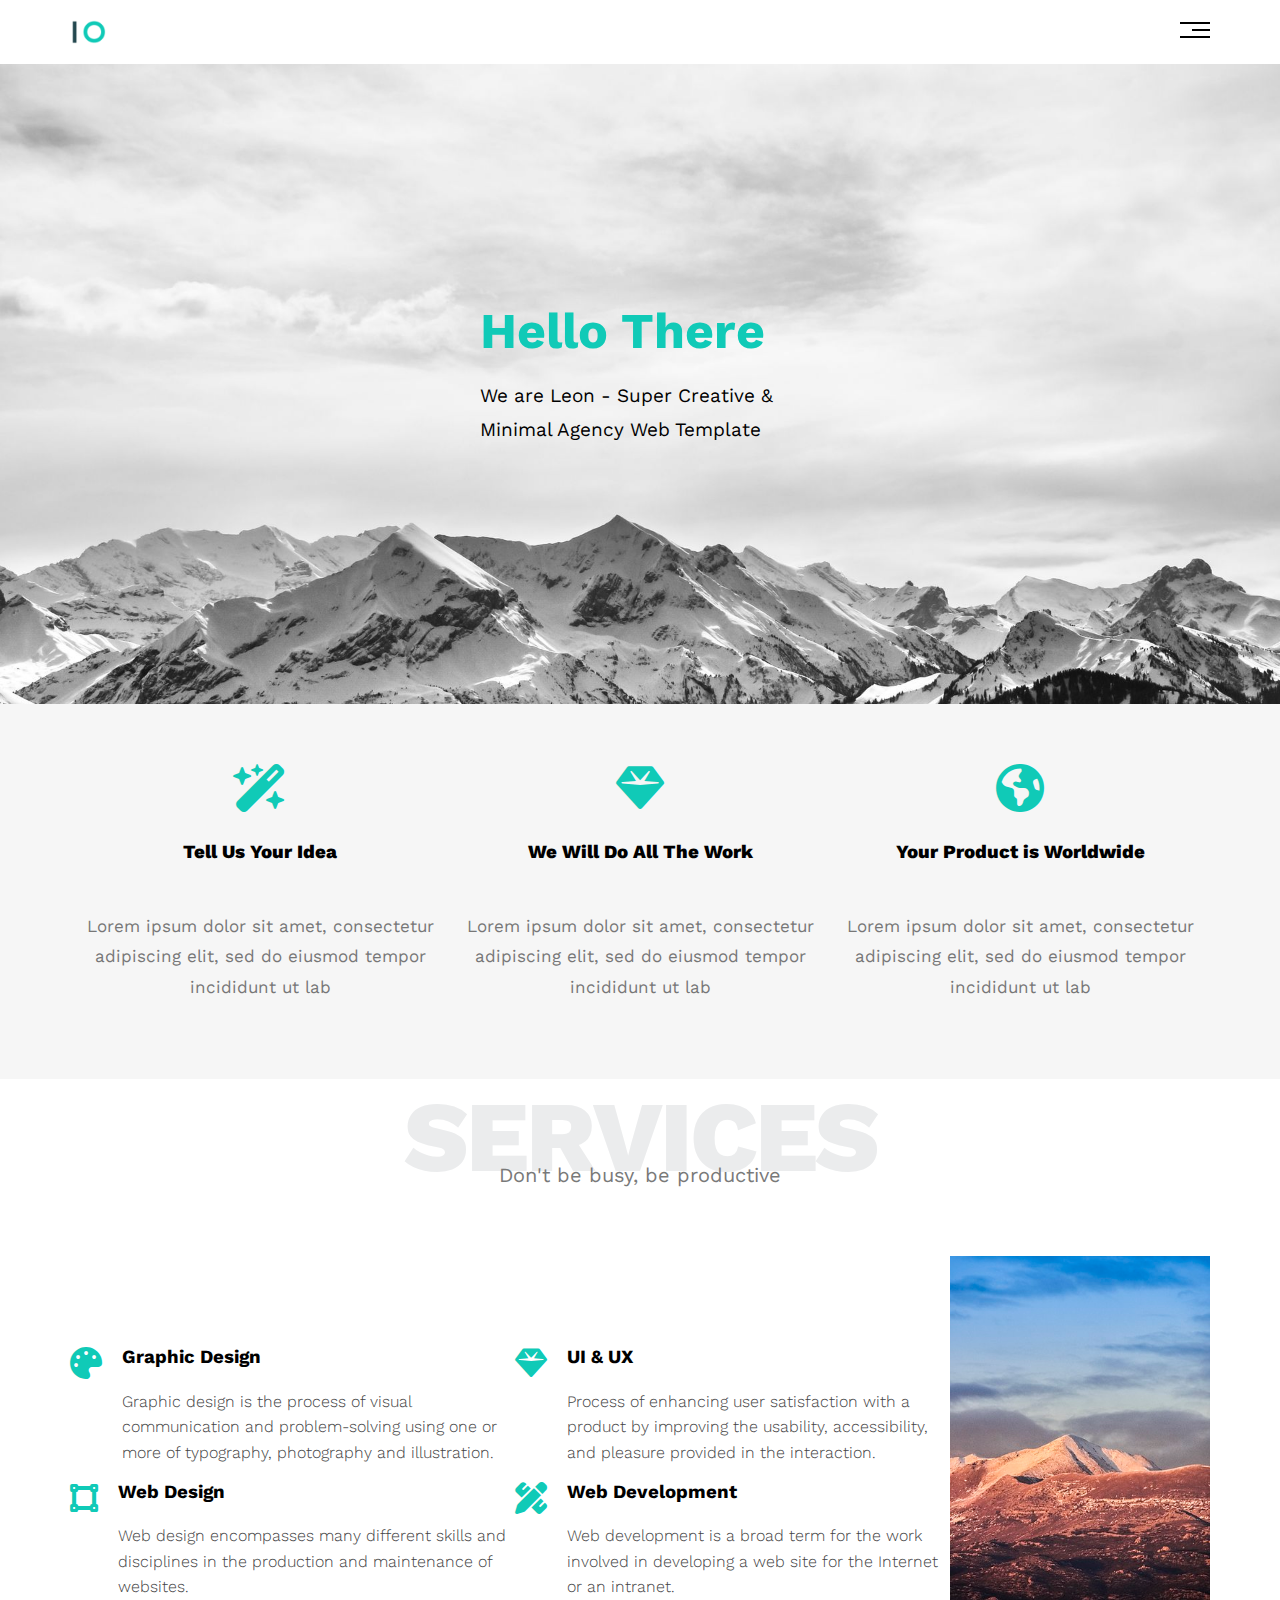
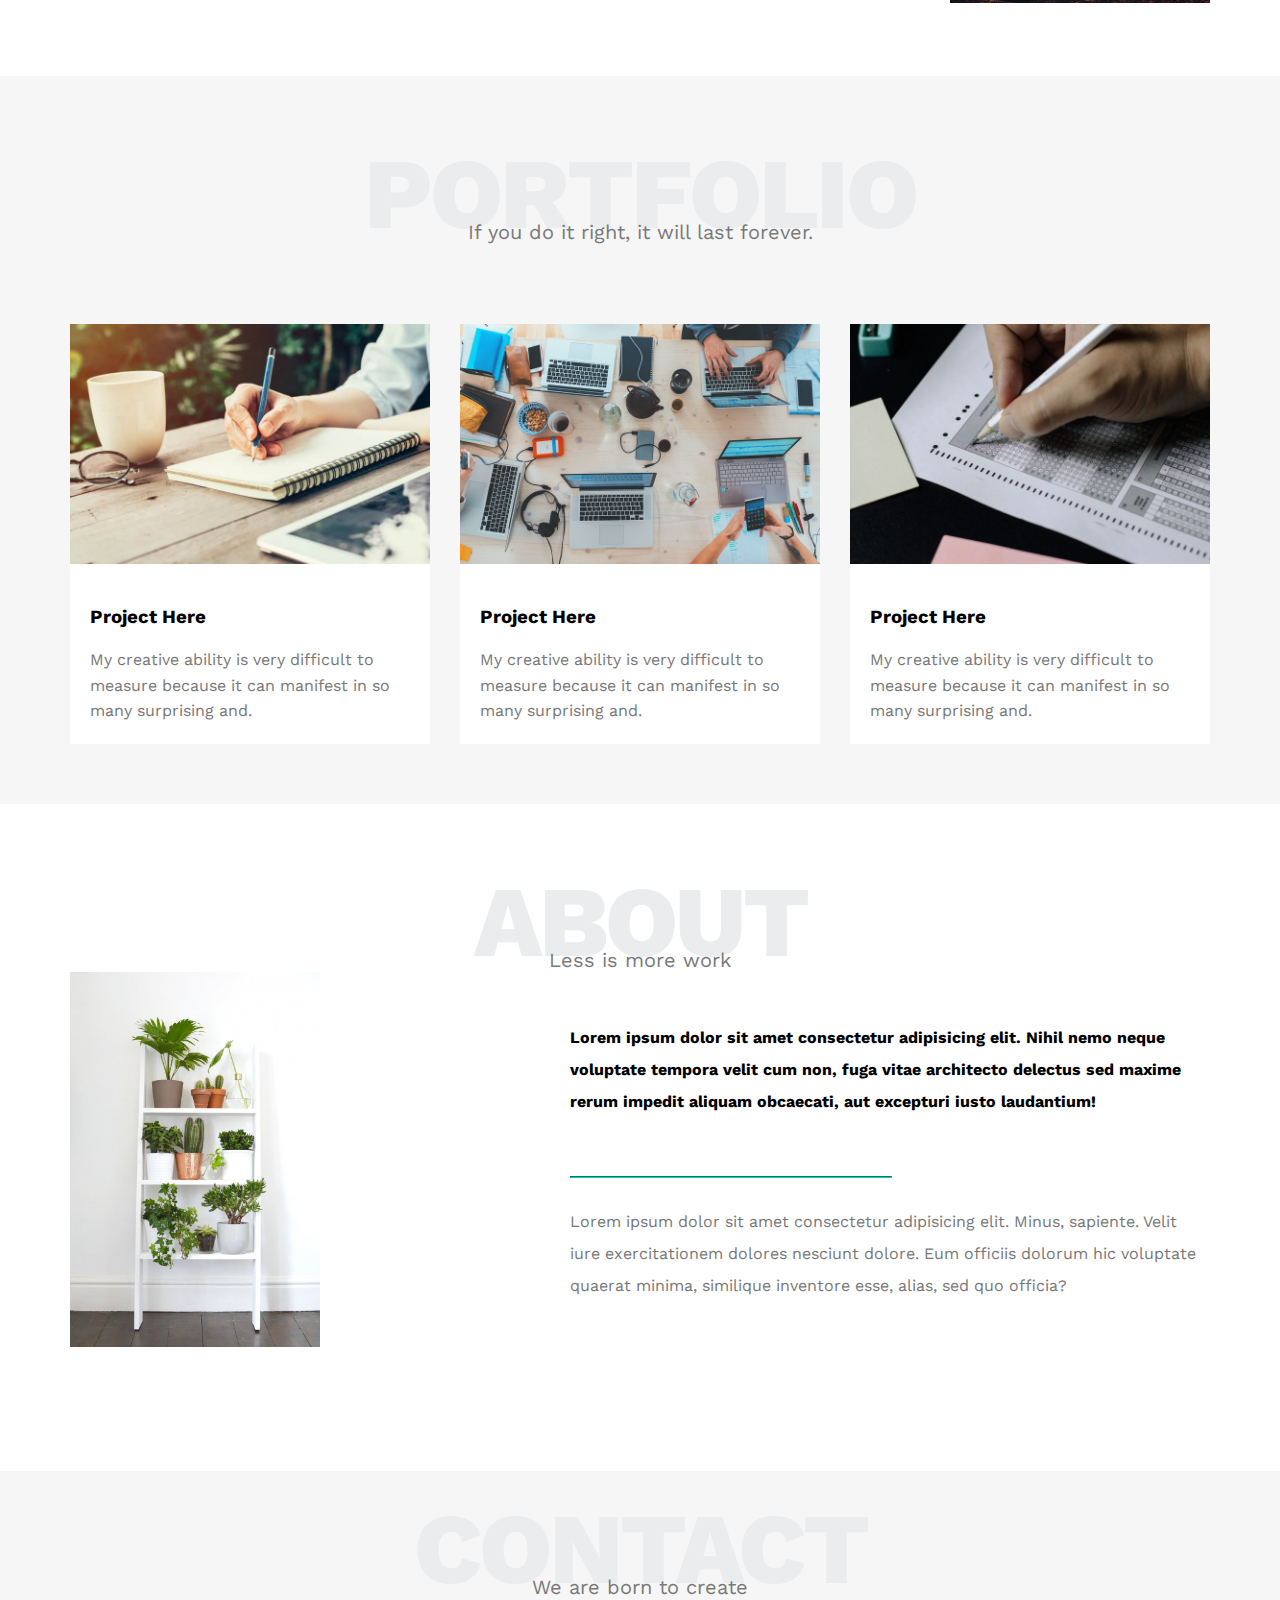
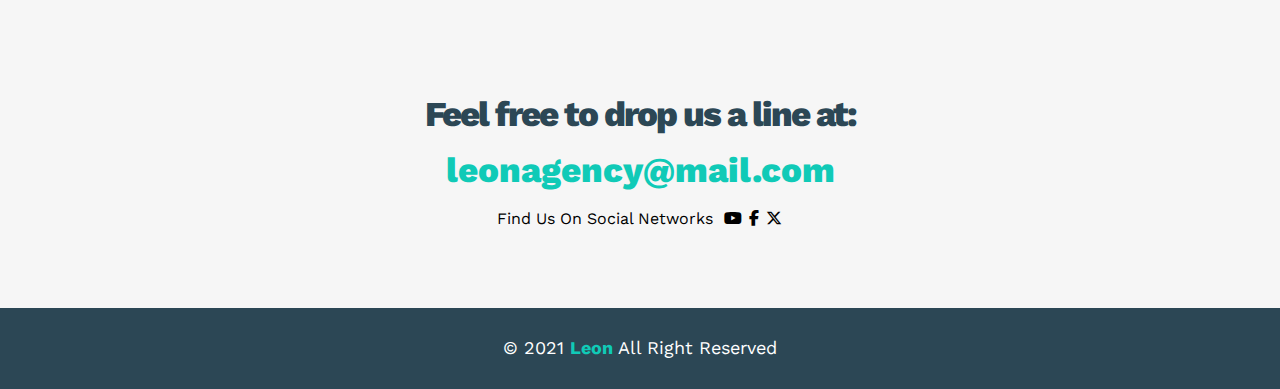
<file: index.html>
<!DOCTYPE html>
<html lang="en">
  <head>
    <meta charset="UTF-8" />
    <meta name="viewport" content="width=device-width, initial-scale=1.0" />
    <link rel="stylesheet" href="./css/main.css" />
    <!--render all elements normally-->
    <link rel="stylesheet" href="./css/normalize.css" />
    <!--google font-->
    <link rel="preconnect" href="https://fonts.googleapis.com" />
    <link rel="preconnect" href="https://fonts.gstatic.com" crossorigin />
    <link
      href="https://fonts.googleapis.com/css2?family=Work+Sans:ital,wght@0,100..900;1,100..900&display=swap"
      rel="stylesheet"
    />
    <!--Font awesome-->
    <link
      rel="stylesheet"
      href="https://cdnjs.cloudflare.com/ajax/libs/font-awesome/6.7.2/css/all.min.css"
      integrity="sha512-Evv84Mr4kqVGRNSgIGL/F/aIDqQb7xQ2vcrdIwxfjThSH8CSR7PBEakCr51Ck+w+/U6swU2Im1vVX0SVk9ABhg=="
      crossorigin="anonymous"
      referrerpolicy="no-referrer"
    />

    <link rel="icon" href="./imgs/logo.png" />

    <title>Leon</title>
  </head>
  <body>
    <div class="header">
      <div class="container">
        <img class="logo" src="./imgs/logo.png" alt="" />
        <div class="links">
          <div class="icon">
            <span></span>
            <span></span>
            <span></span>
          </div>
          <ul>
            <li class="#features"><a href="#features">features</a></li>
            <li class="#services"><a href="#services">services</a></li>
            <li class="#portfolio"><a href="#portfolio">portfolio</a></li>
            <li class="#about"><a href="#about">about</a></li>
            <li class="#contact"><a href="#contact">contact</a></li>
          </ul>
        </div>
      </div>
    </div>

    <div class="landing">
      <div class="intro-text">
        <h1>Hello There</h1>
        <p>We are Leon - Super Creative & Minimal Agency Web Template</p>
      </div>
    </div>

    <div class="features" id="features">
      <div class="container">
        <div class="cards">
          <div class="card">
            <i class="fa-solid fa-wand-magic-sparkles"></i>
            <h3>Tell Us Your Idea</h3>
            <p>
              Lorem ipsum dolor sit amet, consectetur adipiscing elit, sed do
              eiusmod tempor incididunt ut lab
            </p>
          </div>
          <div class="card">
            <i class="fa-solid fa-gem"></i>
            <h3>We Will Do All The Work</h3>
            <p>
              Lorem ipsum dolor sit amet, consectetur adipiscing elit, sed do
              eiusmod tempor incididunt ut lab
            </p>
          </div>
          <div class="card">
            <i class="fa-solid fa-earth-americas"></i>
            <h3>Your Product is Worldwide</h3>
            <p>
              Lorem ipsum dolor sit amet, consectetur adipiscing elit, sed do
              eiusmod tempor incididunt ut lab
            </p>
          </div>
        </div>
      </div>
    </div>

    <div class="services" id="services">
      <div class="container">
        <h2 class="special-heading">SERVICES</h2>
        <p>Don't be busy, be productive</p>
        <div class="service-content">
          <div class="cards">
            <div class="col">
              <div class="card">
                <div class="icon">
                  <i class="fa-solid fa-palette"></i>
                </div>
                <div class="card-text">
                  <h3>Graphic Design</h3>
                  <p>
                    Graphic design is the process of visual communication and
                    problem-solving using one or more of typography, photography
                    and illustration.
                  </p>
                </div>
              </div>
              <div class="card">
                <div class="icon">
                  <i class="fa-solid fa-vector-square"></i>
                </div>
                <div class="card-text">
                  <h3>Web Design</h3>
                  <p>
                    Web design encompasses many different skills and disciplines
                    in the production and maintenance of websites.
                  </p>
                </div>
              </div>
            </div>
            <div class="col">
              <div class="card">
                <div class="icon">
                  <i class="fa-solid fa-gem"></i>
                </div>
                <div class="card-text">
                  <h3>UI & UX</h3>
                  <p>
                    Process of enhancing user satisfaction with a product by
                    improving the usability, accessibility, and pleasure
                    provided in the interaction.
                  </p>
                </div>
              </div>
              <div class="card">
                <div class="icon">
                  <i class="fa-solid fa-pen-ruler"></i>
                </div>
                <div class="card-text">
                  <h3>Web Development</h3>
                  <p>
                    Web development is a broad term for the work involved in
                    developing a web site for the Internet or an intranet.
                  </p>
                </div>
              </div>
            </div>
          </div>

          <div class="img">
            <img src="./imgs/services.jpg" alt="" />
          </div>
        </div>
      </div>
    </div>

    <div class="portfolio" id="portfolio">
      <div class="container">
        <h2 class="special-heading">PORTFOLIO</h2>
        <p>If you do it right, it will last forever.</p>

        <div class="portfolio-content">
          <div class="cards">
            <div class="card">
              <img src="./imgs/portfolio-1.jpg" alt="" />
              <div class="info">
                <h3>Project Here</h3>
                <p>
                  My creative ability is very difficult to measure because it
                  can manifest in so many surprising and.
                </p>
              </div>
            </div>
            <div class="card">
              <img src="./imgs/portfolio-2.jpg" alt="" />
              <div class="info">
                <h3>Project Here</h3>
                <p>
                  My creative ability is very difficult to measure because it
                  can manifest in so many surprising and.
                </p>
              </div>
            </div>
            <div class="card">
              <img src="./imgs/portfolio-3.jpg" alt="" />
              <div class="info">
                <h3>Project Here</h3>
                <p>
                  My creative ability is very difficult to measure because it
                  can manifest in so many surprising and.
                </p>
              </div>
            </div>
          </div>
        </div>
      </div>
    </div>

    <div class="about" id="about">
      <div class="container">
        <h2 class="special-heading">ABOUT</h2>
        <p>Less is more work</p>

        <div class="about-container">
          <div class="about-content">
            <div class="about-img">
              <img src="./imgs/about.jpg" alt="" />
            </div>

            <div class="about-text">
              <p class="bold-p">
                Lorem ipsum dolor sit amet consectetur adipisicing elit. Nihil
                nemo neque voluptate tempora velit cum non, fuga vitae
                architecto delectus sed maxime rerum impedit aliquam obcaecati,
                aut excepturi iusto laudantium!
              </p>
              <hr />
              <p class="light-p">
                Lorem ipsum dolor sit amet consectetur adipisicing elit. Minus,
                sapiente. Velit iure exercitationem dolores nesciunt dolore. Eum
                officiis dolorum hic voluptate quaerat minima, similique
                inventore esse, alias, sed quo officia?
              </p>
            </div>
          </div>
        </div>
      </div>
    </div>

    <div class="contact">
      <div class="container">
        <h2 class="special-heading">CONTACT</h2>
        <p>We are born to create</p>

        <div class="contact-content">
          <div class="contact-text">
            <p>Feel free to drop us a line at:</p>
            <a href="">leonagency@mail.com</a>
            <div class="social">
              <div>Find Us On Social Networks</div>
              <div>
                <i class="fa-brands fa-youtube"></i>
                <i class="fa-brands fa-facebook-f"></i>
                <i class="fa-brands fa-x-twitter"></i>
              </div>
            </div>
          </div>
        </div>
      </div>
    </div>

    <div class="footer">© 2021 <span>Leon</span> All Right Reserved</div>
  </body>
</html>
</file>
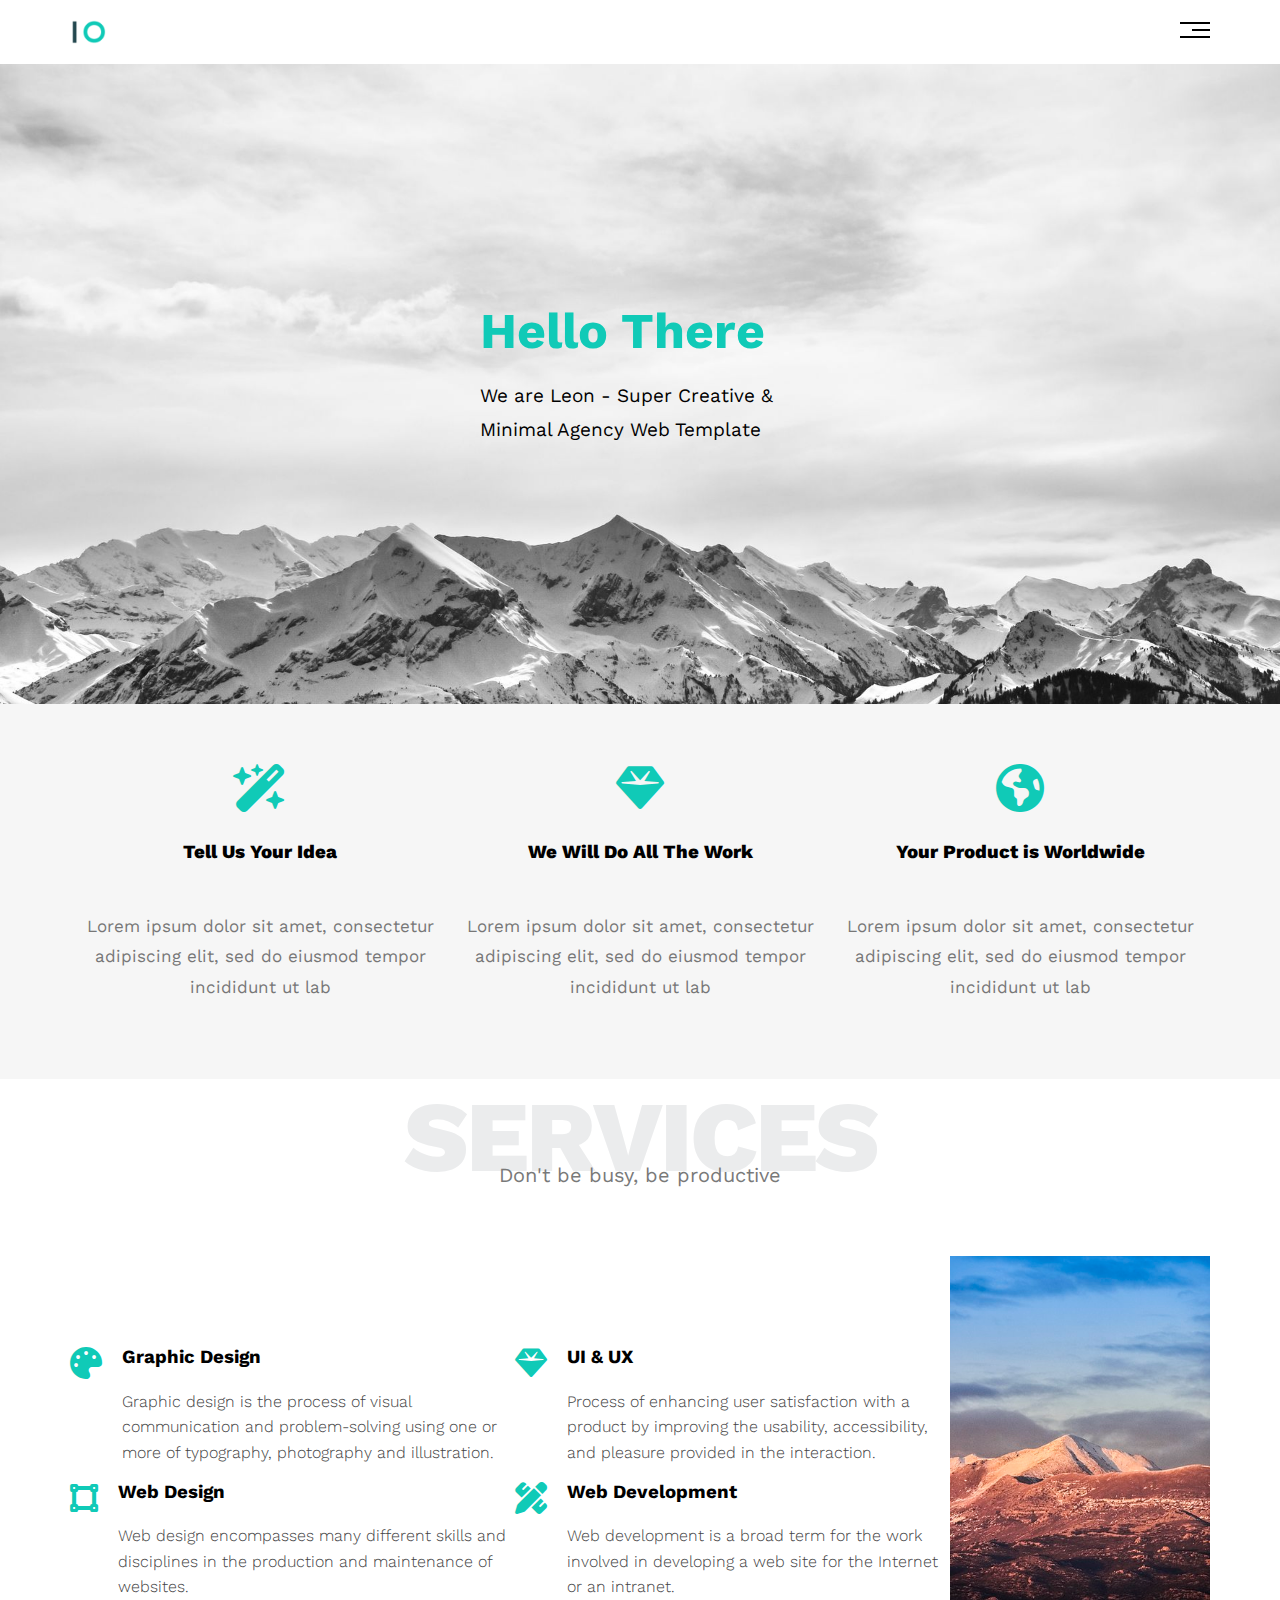
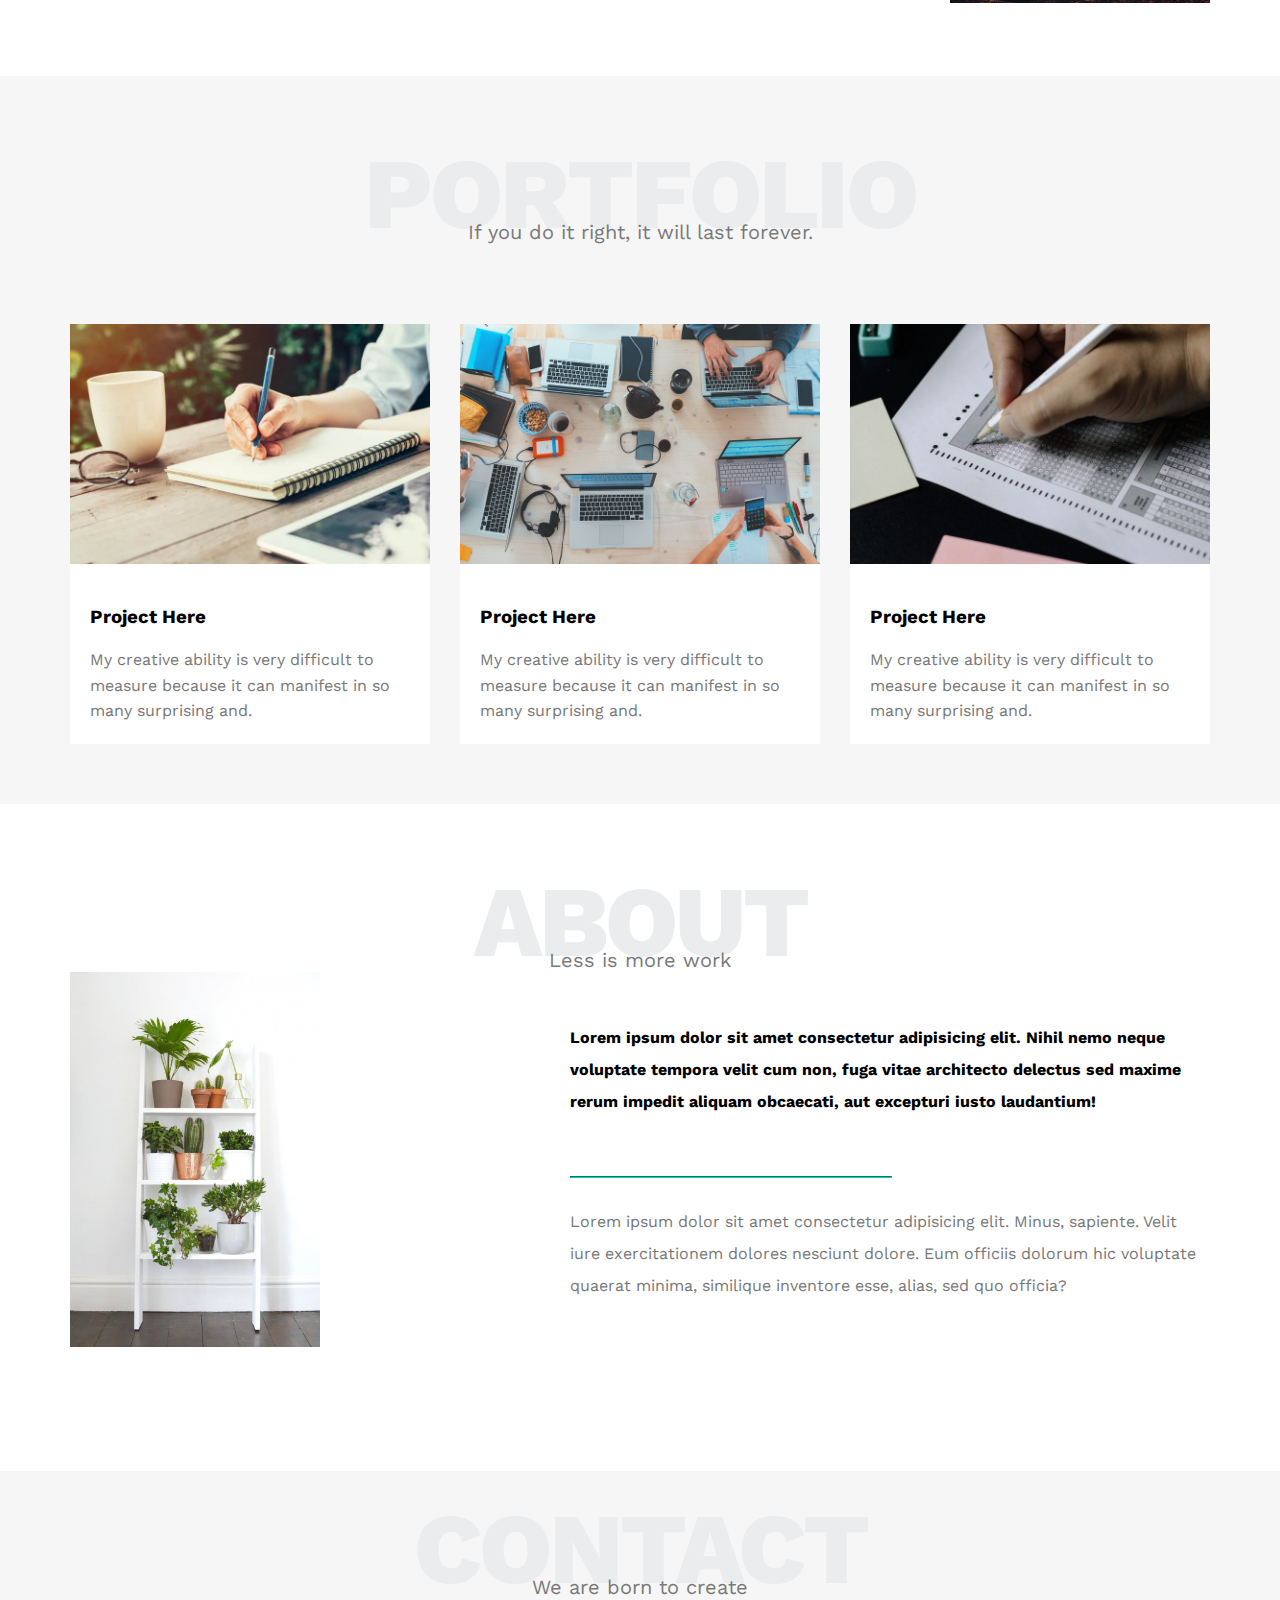
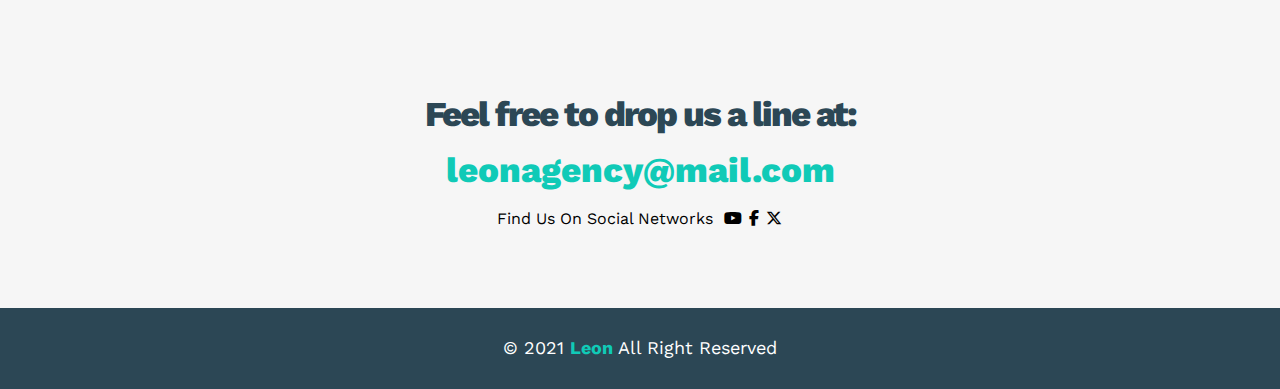
<file: html/index.html>
<!DOCTYPE html>
<html lang="en">
  <head>
    <meta charset="UTF-8" />
    <meta name="viewport" content="width=device-width, initial-scale=1.0" />
    <link rel="stylesheet" href="../css/main.css" />
    <!--render all elements normally-->
    <link rel="stylesheet" href="../css/normalize.css" />
    <!--google font-->
    <link rel="preconnect" href="https://fonts.googleapis.com" />
    <link rel="preconnect" href="https://fonts.gstatic.com" crossorigin />
    <link
      href="https://fonts.googleapis.com/css2?family=Work+Sans:ital,wght@0,100..900;1,100..900&display=swap"
      rel="stylesheet"
    />
    <!--Font awesome-->
    <link
      rel="stylesheet"
      href="https://cdnjs.cloudflare.com/ajax/libs/font-awesome/6.7.2/css/all.min.css"
      integrity="sha512-Evv84Mr4kqVGRNSgIGL/F/aIDqQb7xQ2vcrdIwxfjThSH8CSR7PBEakCr51Ck+w+/U6swU2Im1vVX0SVk9ABhg=="
      crossorigin="anonymous"
      referrerpolicy="no-referrer"
    />

    <link rel="icon" href="../imgs/logo.png">

    <title>Leon</title>
  </head>
  <body>
    <div class="header">
      <div class="container">
        <img class="logo" src="../imgs/logo.png" alt="" />
        <div class="links">
          <div class="icon">
            <span></span>
            <span></span>
            <span></span>
          </div>
          <ul>
            <li class="#features"><a href="#features">features</a></li>
            <li class="#services"><a href="#services">services</a></li>
            <li class="#portfolio"><a href="#portfolio">portfolio</a></li>
            <li class="#about"><a href="#about">about</a></li>
            <li class="#contact"><a href="#contact">contact</a></li>
          </ul>
        </div>
      </div>
    </div>

    <div class="landing">
      <div class="intro-text">
        <h1>Hello There</h1>
        <p>We are Leon - Super Creative & Minimal Agency Web Template</p>
      </div>
    </div>

    <div class="features" id="features">
      <div class="container">
        <div class="cards">
          <div class="card">
            <i class="fa-solid fa-wand-magic-sparkles"></i>
            <h3>Tell Us Your Idea</h3>
            <p>
              Lorem ipsum dolor sit amet, consectetur adipiscing elit, sed do
              eiusmod tempor incididunt ut lab
            </p>
          </div>
          <div class="card">
            <i class="fa-solid fa-gem"></i>
            <h3>We Will Do All The Work</h3>
            <p>
              Lorem ipsum dolor sit amet, consectetur adipiscing elit, sed do
              eiusmod tempor incididunt ut lab
            </p>
          </div>
          <div class="card">
            <i class="fa-solid fa-earth-americas"></i>
            <h3>Your Product is Worldwide</h3>
            <p>
              Lorem ipsum dolor sit amet, consectetur adipiscing elit, sed do
              eiusmod tempor incididunt ut lab
            </p>
          </div>
        </div>
      </div>
    </div>

    <div class="services" id="services">
      <div class="container">
        <h2 class="special-heading">SERVICES</h2>
        <p>Don't be busy, be productive</p>
        <div class="service-content">
          <div class="cards">
            <div class="col">
              <div class="card">
                <div class="icon">
                  <i class="fa-solid fa-palette"></i>
                </div>
                <div class="card-text">
                  <h3>Graphic Design</h3>
                  <p>
                    Graphic design is the process of visual communication and
                    problem-solving using one or more of typography, photography
                    and illustration.
                  </p>
                </div>
              </div>
              <div class="card">
                <div class="icon">
                  <i class="fa-solid fa-vector-square"></i>
                </div>
                <div class="card-text">
                  <h3>Web Design</h3>
                  <p>
                    Web design encompasses many different skills and disciplines
                    in the production and maintenance of websites.
                  </p>
                </div>
              </div>
            </div>
            <div class="col">
              <div class="card">
                <div class="icon">
                  <i class="fa-solid fa-gem"></i>
                </div>
                <div class="card-text">
                  <h3>UI & UX</h3>
                  <p>
                    Process of enhancing user satisfaction with a product by
                    improving the usability, accessibility, and pleasure
                    provided in the interaction.
                  </p>
                </div>
              </div>
              <div class="card">
                <div class="icon">
                  <i class="fa-solid fa-pen-ruler"></i>
                </div>
                <div class="card-text">
                  <h3>Web Development</h3>
                  <p>
                    Web development is a broad term for the work involved in
                    developing a web site for the Internet or an intranet.
                  </p>
                </div>
              </div>
            </div>
          </div>

          <div class="img">
            <img src="../imgs/services.jpg" alt="" />
          </div>
        </div>
      </div>
    </div>

    <div class="portfolio" id="portfolio">
      <div class="container">
        <h2 class="special-heading">PORTFOLIO</h2>
        <p>If you do it right, it will last forever.</p>

        <div class="portfolio-content">
          <div class="cards">
            <div class="card">
              <img src="../imgs/portfolio-1.jpg" alt="" />
              <div class="info">
                <h3>Project Here</h3>
                <p>
                  My creative ability is very difficult to measure because it
                  can manifest in so many surprising and.
                </p>
              </div>
            </div>
            <div class="card">
              <img src="../imgs/portfolio-2.jpg" alt="" />
              <div class="info">
                <h3>Project Here</h3>
                <p>
                  My creative ability is very difficult to measure because it
                  can manifest in so many surprising and.
                </p>
              </div>
            </div>
            <div class="card">
              <img src="../imgs/portfolio-3.jpg" alt="" />
              <div class="info">
                <h3>Project Here</h3>
                <p>
                  My creative ability is very difficult to measure because it
                  can manifest in so many surprising and.
                </p>
              </div>
            </div>
          </div>
        </div>
      </div>
    </div>

    <div class="about" id="about">
      <div class="container">
        <h2 class="special-heading">ABOUT</h2>
        <p>Less is more work</p>

        <div class="about-container">
          <div class="about-content">
            <div class="about-img">
              <img src="../imgs/about.jpg" alt="" />
            </div>

            <div class="about-text">
              <p class="bold-p">
                Lorem ipsum dolor sit amet consectetur adipisicing elit. Nihil
                nemo neque voluptate tempora velit cum non, fuga vitae
                architecto delectus sed maxime rerum impedit aliquam obcaecati,
                aut excepturi iusto laudantium!
              </p>
              <hr />
              <p class="light-p">
                Lorem ipsum dolor sit amet consectetur adipisicing elit. Minus,
                sapiente. Velit iure exercitationem dolores nesciunt dolore. Eum
                officiis dolorum hic voluptate quaerat minima, similique
                inventore esse, alias, sed quo officia?
              </p>
            </div>
          </div>
        </div>
      </div>
    </div>

    <div class="contact">
      <div class="container">
        <h2 class="special-heading">CONTACT</h2>
        <p>We are born to create</p>

        <div class="contact-content">
          <div class="contact-text">
            <p>Feel free to drop us a line at:</p>
            <a href="">leonagency@mail.com</a>
            <div class="social">
              <div>Find Us On Social Networks</div>
              <div>
                <i class="fa-brands fa-youtube"></i>
                <i class="fa-brands fa-facebook-f"></i>
                <i class="fa-brands fa-x-twitter"></i>
              </div>
            </div>
          </div>
        </div>
      </div>
    </div>

    <div class="footer">© 2021 <span>Leon</span> All Right Reserved</div>
  </body>
</html>
</file>
<file: css/main.css>
/* start vars */



/* end vars */


/* start global rules */

* {
    -webkit-box-sizing: border-box;
    -moz-box-sizing: border-box;
    box-sizing: border-box;
}

body {
    font-family: "Work Sans", sans-serif;
}

.container {
    width: 1170px;
    margin: auto;
    padding-left: 15px;
    padding-right: 15px;

}

/* Small */
@media (max-width: 768px) {
    .container {
        width: 750px;
    }

    body {
        width: 815px;
    }
}

/* Medium */
@media (min-width: 992px) {
    .container {
        width: 970px;
    }
}

/* Large */
@media (min-width: 1200px) {
    .container {
        width: 1170px;
    }
}

.special-heading {
    color: #ebeced;
    font-size: 100px;
    text-align: center;
    font-weight: 800;
    letter-spacing: -3px;
    margin: 0;
}

.special-heading+P {
    margin: -30px 0 0;
    font-size: 20px;
    text-align: center;
    color: #797979;
}

/* end global rules */

/* start header */

.header {
    width: 100%;
    padding: 20px;

}

.header .container {
    display: flex;
    justify-content: space-between;
    align-items: center;
}

.header .container .logo {
    width: 60px;
}

.header .container .links .icon {
    width: 30px;
    display: flex;
    flex-wrap: wrap;
    justify-content: flex-end;
}

.header .container .links {
    position: relative;
}

.header .container .links:hover .icon span:nth-child(2) {
    width: 100%;
}




.header .container .links .icon span {
    height: 2px;
    background-color: #000;
    margin-bottom: 5px;
}

.header .container .links .icon span:first-child,
.header .container .links .icon span:last-child {
    width: 100%;
}

.header .container .links .icon span:nth-child(2) {
    width: 60%;
    transition: 0.3s;
}

.header .container ul {
    display: none;
    position: absolute;
    right: 0;
    background-color: #f6f6f6;
    margin: 0;
    padding: 0;
    min-width: 200px;
    z-index: 1;
}

.header .container ul li {
    list-style: none;
    padding: 15px;
    border-bottom: #b1b1b1 2px solid;
    color: #4a4a4a;
    transition: 0.6s;
    cursor: pointer;
}

.header .container ul li a {
    text-decoration: none;
    list-style: none;
    padding: 15px;
    border-bottom: #b1b1b1 2px solid;
    color: #4a4a4a;
    transition: 0.6s;
    cursor: pointer;
}

.header .container ul li:hover {
    padding-left: 25px;
}

.header .container .links:hover ul {
    display: flex;
    flex-direction: column;


}



/* end header */


/* start landing */

.landing {
    width: 100%;
    background-image: url(../imgs/landing.jpg);
    background-size: cover;
    height: 640px;
    display: flex;
    flex-direction: column;
    justify-content: center;
    align-items: center;
}

.intro-text {
    width: 320px;
    position: absolute;
    margin: auto;
}

.landing .intro-text h1 {
    margin: 0;
    font-weight: bold;
    font-size: 50px;
    color: #10cab7;
}

.landing .intro-text p {
    font-size: 19px;
    line-height: 1.8;
}

/* end landing */


/* start features */

.features {
    width: 100%;
    padding: 60px 0;
    background-color: #f6f6f6;
}

.features .container .cards {
    display: flex;
    flex-direction: row;
}

.features .container .cards .card {
    display: flex;
    flex-direction: column;
    justify-content: center;
    align-items: center;
    text-align: center;
}

.features .container .cards .card i {
    color: #10cab7;
    font-family: "Font Awesome 5 Free";
    font-weight: 900;
    font-size: 48px;
}

.features .container .cards .card h3 {
    margin: 30px 0;
    font-weight: 800;
}

.features .container .cards .card p {
    line-height: 1.8;
    color: #777;
    font-size: 17px;
}


/* end features */


/* start services */

.services .container .service-content {
    padding: 60px 0;
    display: flex;
    flex-direction: row;
    justify-content: space-between;
    align-items: center;
}

.services .container .service-content .img img {
    width: 260px;
}



.services .container .cards {
    margin-top: 100px;
    display: flex;
    flex-direction: row;
    justify-content: space-between;
    align-items: center;
}

.services .container .cards .card .icon i {
    font-size: 32px;
    padding-right: 20px;
    color: #10cab7;
}

.services .container .cards .card .icon {
    height: 100%;
    width: 60px;
    display: flex;
    justify-content: flex-end;
}

.services .container .cards .card {
    display: flex;
    flex-direction: row;
}

.services .container .cards .card h3 {
    font-size: 1.17em;
    display: block;
    margin: 0 0 20px;
}

.services .container .cards .card p {
    display: block;
    margin-block-start: 1em;
    margin-block-end: 1em;
    margin-inline-start: 0px;
    margin-inline-end: 0px;
    unicode-bidi: isolate;
    color: #444;
    font-weight: 300;
    line-height: 1.6;
}

@media (max-width: 768px) {
    .services .container .service-content{
        justify-content: center;
        align-items: center;
    }
    .services .container .cards {
        flex-direction: column;
        justify-content: center;
        align-items: center;
    }

    .services .container .service-content .img img {
        display: none;
    }

    .services .container .cards .card {
        flex-direction: column;
        text-align: center;
        justify-content: center;
        align-items: center;
        width: 360px;
        text-align: center;
    }

    .services .container .cards .card p {
        padding: 16px 0;
        color: #444;
        font-weight: 300;
        line-height: 1.6;
    }

    .services .container .cards .card h3 {
        padding: 15px 0;
    }
}

/* end services */


/* start portfolio */

.portfolio {
    padding: 60px 0;
    background-color: #f6f6f6;
}

.portfolio .portfolio-content {
    margin-top: 80px;
}

.portfolio .portfolio-content .cards {
    display: grid;
    grid-gap: 30px;
    grid-template-columns: repeat(auto-fill, minmax(300px, 1fr));
}

.portfolio .portfolio-content .cards .card {
    background-color: white;
}

.portfolio .portfolio-content .cards .card .info {
    padding: 20px;
}


.portfolio .portfolio-content .cards .card img {
    max-width: 100%;

}

.portfolio .portfolio-content .cards .card P {
    color: #777;
    line-height: 1.6;
    margin-bottom: 0;
}


/* end portfolio */


/* start about */
.about {
    padding: 60px 0 120px;
}

.about .container .about-content {
    display: flex;
    flex-direction: row;
    align-items: center;
    justify-content: space-between;
}



.about .container .about-content .about-img img {
    width: 250px;
    height: 375px;
}

.about .container .about-content .about-text {
    width: 640px;
}

.about .container .about-content .about-text .bold-p {
    font-weight: bold;
    line-height: 2;
    margin-bottom: 50px;
}

.about .container .about-content .about-text .light-p {
    line-height: 2;
    color: #777;
}

.about .container .about-content .about-text hr {
    width: 50%;
    display: inline-block;
    border-color: #10cab7;
}

/* end about */



/* start contact */
.contact {
    padding: 20px 0;
    background-color: #f6f6f6;

}

.contact .container {
    display: flex;
    flex-direction: column;
    justify-content: center;
    align-items: center;
}

.contact .container .contact-content {
    padding: 60px 0;
    text-align: center;

}


.contact .container .contact-content p {
    font-size: 35px;
    font-weight: 800;
    color: #2c4755;
    letter-spacing: -2px;
    margin-bottom: 15px;
}

.contact .container .contact-content a {
    display: block;
    font-size: 35px;
    font-weight: 800;
    color: #10cab7;
    text-decoration: none;
}

.contact .container .contact-content .social {
    display: flex;
    justify-content: center;
    margin-top: 20px;
    font-size: 16px;
}

.contact .container .contact-content .social div {
    padding: 0 5px;
}

.contact .container .contact-content .social div:nth-child(2) i {
    padding: 0 1px;
}

/* end contact */


/* start footer */

.footer {
    background-color: #2c4755;
    color: white;
    padding: 30px 10px;
    text-align: center;
    font-size: 18px;
}

.footer span {
    font-weight: bold;
    color: #10cab7;
}

/* end footer */
</file>
